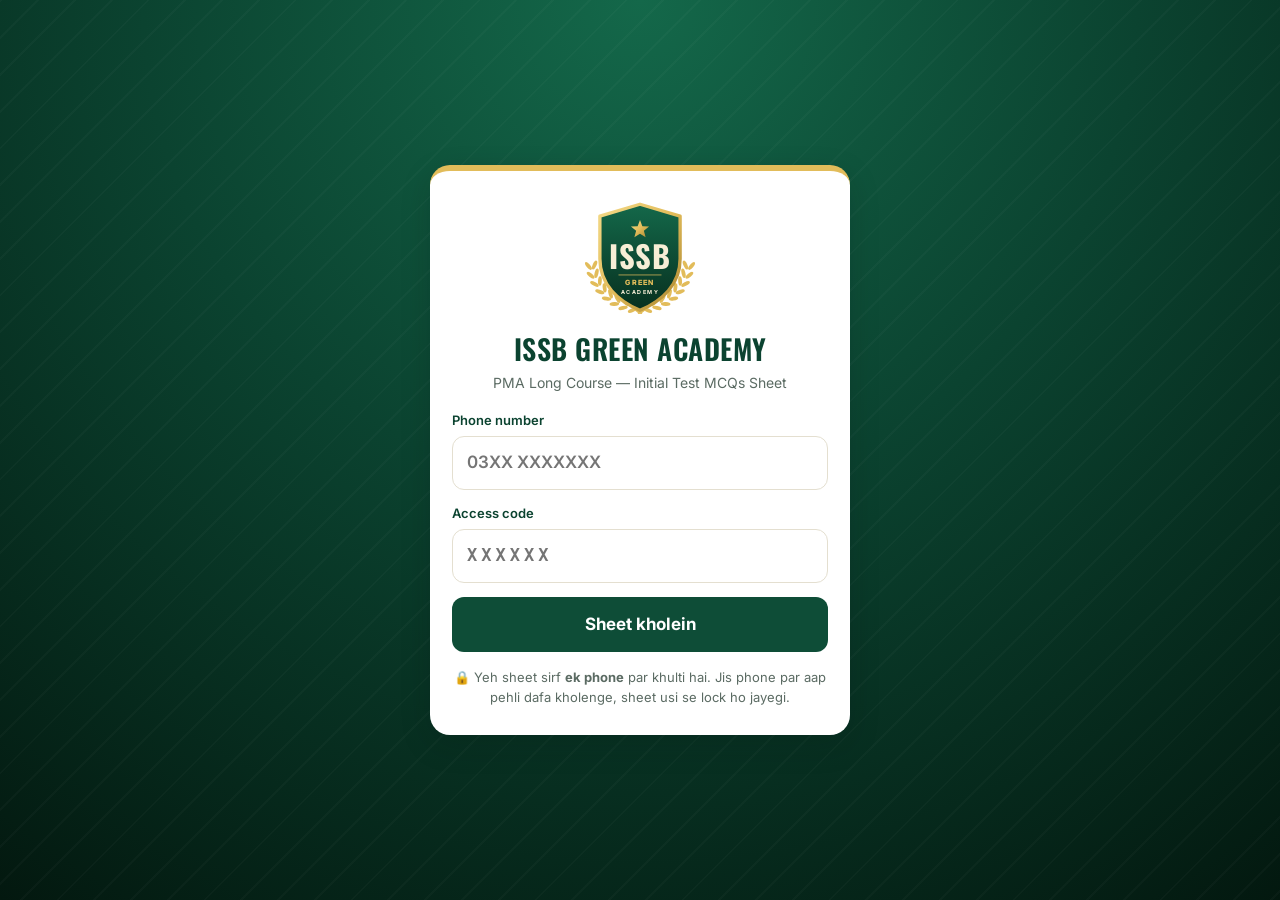
<file: site/index.html>
<!doctype html>
<html lang="en">
<head>
<meta charset="utf-8">
<meta name="viewport" content="width=device-width, initial-scale=1, viewport-fit=cover">
<meta name="robots" content="noindex, nofollow">
<meta name="theme-color" content="#0B4330">
<title>ISSB Green Academy — MCQs Sheet</title>
<link rel="icon" type="image/png" href="assets/favicon.png">
<link rel="apple-touch-icon" href="assets/favicon.png">
<link rel="preconnect" href="https://fonts.googleapis.com">
<link rel="preconnect" href="https://fonts.gstatic.com" crossorigin>
<link href="https://fonts.googleapis.com/css2?family=Inter:wght@400;500;600;700;800&family=Oswald:wght@500;600;700&display=swap" rel="stylesheet">
<link rel="stylesheet" href="assets/style.css">
</head>
<body>

<!-- Loading -->
<section id="screen-loading" class="brand-bg">
  <div>
    <div class="spinner" style="margin:0 auto"></div>
    <div class="loading-text">Sheet khul rahi hai…</div>
  </div>
</section>

<!-- Login -->
<section id="screen-login" class="brand-bg hidden">
  <div class="auth-card">
    <div class="brand-mark" id="login-emblem"></div>
    <h1 id="academy-name">ISSB Green Academy</h1>
    <p class="sub" id="sheet-subtitle">PMA Long Course — Initial Test MCQs Sheet</p>

    <div id="inapp-warning" class="notice warn hidden">
      Aap yeh link kisi app (Facebook/Instagram) ke andar khol rahe hain. Isay <b>Chrome</b> (Android) ya
      <b>Safari</b> (iPhone) mein kholein, kyunke sheet usi browser se lock hogi jahan aap pehli dafa kholenge.
      <div class="btn-row" style="margin-top:10px"><button type="button" class="btn small gold" id="copy-link">Link copy karein</button></div>
    </div>

    <form id="login-form" autocomplete="on" novalidate>
      <label>Phone number
        <input id="phone" type="tel" inputmode="tel" placeholder="03XX XXXXXXX" autocomplete="tel" required>
      </label>
      <label>Access code
        <input id="code" class="code-input" type="text" placeholder="XXXXXX" maxlength="8" autocomplete="off" autocapitalize="characters" spellcheck="false" required>
      </label>
      <button type="submit" class="btn primary block" id="login-btn">Sheet kholein</button>
      <div id="login-error" class="notice error hidden" role="alert"></div>
    </form>

    <p class="fine">🔒 Yeh sheet sirf <b>ek phone</b> par khulti hai. Jis phone par aap pehli dafa kholenge, sheet usi se lock ho jayegi.</p>
    <a class="help-link" id="help-link" target="_blank" rel="noopener">Madad chahiye? WhatsApp karein</a>
  </div>
</section>

<!-- Error -->
<section id="screen-error" class="brand-bg hidden">
  <div class="auth-card">
    <div class="brand-mark" id="error-emblem"></div>
    <p id="error-text" class="notice error"></p>
    <div class="btn-row" style="justify-content:center;margin-top:14px">
      <button class="btn primary" id="retry-btn">Dobara koshish karein</button>
    </div>
  </div>
</section>

<!-- Sheet -->
<section id="screen-sheet" class="viewer-sheet hidden">
  <header class="topbar">
    <div class="brand">
      <span id="top-emblem"></span>
      <div class="brand-text">
        <div class="brand-name">ISSB Green Academy</div>
        <div class="who" id="who"></div>
      </div>
    </div>
    <button class="btn ghost hidden" id="practice-btn" type="button">Practice</button>
    <button class="btn ghost" id="toc-btn" type="button" aria-label="Sections">☰</button>
  </header>
  <div class="scorebar hidden" id="scorebar"></div>
  <main id="sheet" class="sheet"></main>
  <div class="sheet-footer" id="sheet-footer"></div>
  <button class="to-top" id="to-top" type="button" aria-label="Upar jayen">↑</button>
  <div id="toc" class="toc hidden"><div class="toc-panel" id="toc-panel"></div></div>
  <div id="watermark" class="watermark"></div>
  <div id="shield" class="shield hidden">🔒 Sheet chhupa di gayi hai.<br>Wapas aane par nazar aayegi.</div>
</section>

<script src="config.js"></script>
<script src="assets/vendor/purify.min.js"></script>
<script src="assets/common.js"></script>
<script src="assets/viewer.js"></script>
</body>
</html>
</file>
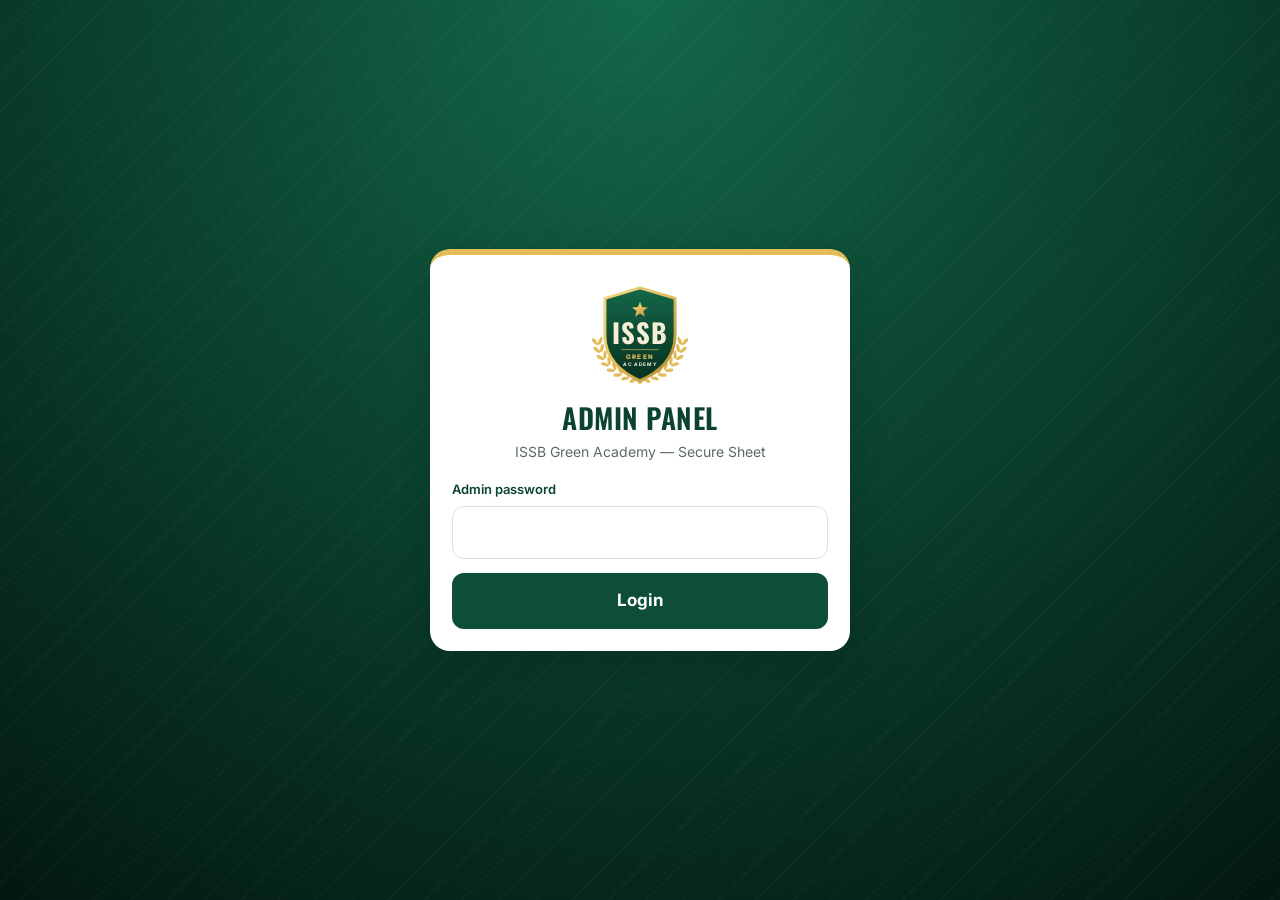
<file: site/admin.html>
<!doctype html>
<html lang="en">
<head>
<meta charset="utf-8">
<meta name="viewport" content="width=device-width, initial-scale=1, viewport-fit=cover">
<meta name="robots" content="noindex, nofollow">
<meta name="theme-color" content="#0B4330">
<title>Admin — ISSB Green Academy</title>
<link rel="icon" type="image/png" href="assets/favicon.png">
<link rel="preconnect" href="https://fonts.googleapis.com">
<link rel="preconnect" href="https://fonts.gstatic.com" crossorigin>
<link href="https://fonts.googleapis.com/css2?family=Inter:wght@400;500;600;700;800&family=Oswald:wght@500;600;700&display=swap" rel="stylesheet">
<link rel="stylesheet" href="assets/style.css">
</head>
<body>

<!-- Admin login -->
<section id="screen-login" class="brand-bg">
  <div class="auth-card">
    <div class="brand-mark" id="login-emblem"></div>
    <h1>Admin Panel</h1>
    <p class="sub">ISSB Green Academy — Secure Sheet</p>
    <form id="login-form">
      <label>Admin password
        <input id="admin-pass" type="password" autocomplete="current-password" required>
      </label>
      <button class="btn primary block" id="login-btn" type="submit">Login</button>
      <div id="login-error" class="notice error hidden" role="alert"></div>
    </form>
  </div>
</section>

<!-- Dashboard -->
<section id="screen-admin" class="hidden">
  <header class="admin-top">
    <span id="top-emblem"></span>
    <div class="title">Admin Panel</div>
    <a class="btn ghost small" href="./" target="_blank" rel="noopener">Student page ↗</a>
    <button class="btn ghost small" id="logout-btn" type="button">Logout</button>
  </header>

  <div class="admin-wrap">
    <div id="doc-warning" class="notice warn hidden">Abhi tak koi sheet upload nahi hui. Neeche "Sheet upload" se Word ya HTML file upload karein.</div>

    <div class="stats-row">
      <div class="stat"><div class="n" id="st-total">0</div><div class="l">Kul buyers</div></div>
      <div class="stat"><div class="n" id="st-opened">0</div><div class="l">Sheet khol chuke</div></div>
      <div class="stat alert"><div class="n" id="st-attempts">0</div><div class="l">Doosre phone ki koshishein</div></div>
      <div class="stat"><div class="n" id="st-blocked">0</div><div class="l">Blocked</div></div>
    </div>

    <div class="grid-2">
      <!-- Add buyer -->
      <div class="card">
        <h2>➕ Naya buyer add karein</h2>
        <p class="hint">Payment check karne ke baad yahan buyer add karein. Code khud ban jayega, phir WhatsApp par bhej dein.</p>
        <form id="add-form">
          <div class="form-row">
            <label>Naam<input id="add-name" type="text" placeholder="Ali Khan" required></label>
            <label>Phone (WhatsApp)<input id="add-phone" type="tel" placeholder="03XX XXXXXXX" required></label>
          </div>
          <label>Note (optional)<input id="add-note" type="text" placeholder="JazzCash Rs 499, TID 12345"></label>
          <button class="btn primary" type="submit" id="add-btn">Buyer add karein</button>
        </form>
        <div id="add-result"></div>
      </div>

      <!-- Upload sheet -->
      <div class="card">
        <h2>📄 Sheet upload</h2>
        <p class="hint" id="doc-info">Word (.docx) ya HTML file upload karein. Nayi file purani ko replace kar degi.</p>
        <label>Sheet ka naam<input id="doc-title" type="text" placeholder="PMA Initial Test MCQs Sheet"></label>
        <label>File (.docx / .html)<input id="doc-file" type="file" accept=".docx,.html,.htm"></label>
        <div id="doc-status" class="hint"></div>
        <div class="btn-row">
          <button class="btn gold" id="doc-publish" type="button" disabled>Publish karein</button>
        </div>
        <div id="doc-preview" class="preview hidden"><div class="sheet" id="doc-preview-inner"></div></div>
      </div>
    </div>

    <!-- Buyers -->
    <div class="card">
      <h2>👥 Buyers</h2>
      <div class="toolbar">
        <input id="search" type="search" placeholder="Naam, phone ya code se dhoondein">
        <button class="btn ghost small" id="refresh-btn" type="button">↻ Refresh</button>
      </div>
      <div id="buyers"></div>
    </div>

    <!-- Activity -->
    <div class="card">
      <h2>🕒 Activity</h2>
      <p class="hint">Laal entries ka matlab: kisi ne code doosre phone par kholne ki koshish ki (yani share kiya).</p>
      <div id="events" class="events"></div>
    </div>
  </div>
</section>

<script src="config.js"></script>
<script src="assets/vendor/purify.min.js"></script>
<script src="assets/common.js"></script>
<script src="assets/admin.js"></script>
</body>
</html>
</file>
<file: site/assets/style.css>
:root {
  --green-950: #03180F;
  --green-900: #052417;
  --green-800: #0B4330;
  --green-700: #0E4D37;
  --green-600: #14684A;
  --green-100: #E3F1EA;
  --gold: #E2BC5A;
  --gold-dark: #A8842E;
  --gold-soft: #F6EBC9;
  --cream: #F7EED6;
  --paper: #FBF8F0;
  --ink: #1C2A23;
  --muted: #5B6B63;
  --line: #E4DFD0;
  --red: #C8372D;
  --red-soft: #FBE7E4;
  --ok: #1E8A55;
  --ok-soft: #E2F4EA;
  --radius: 14px;
  --shadow: 0 10px 30px rgba(3, 24, 15, 0.18);
  --font: "Inter", -apple-system, BlinkMacSystemFont, "Segoe UI", Roboto, sans-serif;
  --font-display: "Oswald", "DIN Condensed", Impact, sans-serif;
}

* { box-sizing: border-box; }
html, body { margin: 0; padding: 0; }
body {
  font-family: var(--font);
  color: var(--ink);
  background: var(--paper);
  -webkit-text-size-adjust: 100%;
  line-height: 1.5;
}
.hidden { display: none !important; }
button, input, select { font: inherit; }

/* ---------- Dark branded background (login screens) ---------- */
.brand-bg {
  min-height: 100vh;
  min-height: 100dvh;
  display: flex;
  align-items: center;
  justify-content: center;
  padding: 24px 16px;
  background:
    repeating-linear-gradient(135deg, rgba(255,255,255,0.025) 0 2px, transparent 2px 26px),
    radial-gradient(circle at 50% 0%, var(--green-600) 0%, var(--green-800) 45%, var(--green-950) 100%);
}

.auth-card {
  width: 100%;
  max-width: 420px;
  background: #fff;
  border-radius: 20px;
  box-shadow: var(--shadow);
  padding: 28px 22px 22px;
  text-align: center;
  border-top: 6px solid var(--gold);
}
.brand-mark { display: flex; justify-content: center; margin-bottom: 6px; }
.auth-card h1 {
  font-family: var(--font-display);
  font-weight: 600;
  letter-spacing: 0.5px;
  font-size: 28px;
  margin: 4px 0 2px;
  color: var(--green-800);
  text-transform: uppercase;
}
.auth-card .sub { margin: 0 0 18px; color: var(--muted); font-size: 14px; }

form { text-align: left; }
label { display: block; font-size: 13px; font-weight: 600; color: var(--green-800); margin: 0 0 14px; }
input[type="text"], input[type="tel"], input[type="password"], input[type="search"], textarea {
  display: block;
  width: 100%;
  margin-top: 6px;
  padding: 13px 14px;
  border: 1.5px solid var(--line);
  border-radius: 12px;
  font-size: 17px;
  color: var(--ink);
  background: #fff;
  outline: none;
  transition: border-color .15s, box-shadow .15s;
}
input:focus, textarea:focus { border-color: var(--green-600); box-shadow: 0 0 0 3px rgba(20,104,74,.15); }
input.code-input { letter-spacing: 4px; text-transform: uppercase; font-weight: 700; font-family: ui-monospace, Menlo, Consolas, monospace; }

.btn {
  display: inline-flex;
  align-items: center;
  justify-content: center;
  gap: 8px;
  border: 0;
  border-radius: 12px;
  padding: 12px 18px;
  font-weight: 700;
  font-size: 15px;
  cursor: pointer;
  text-decoration: none;
  transition: transform .05s, filter .15s, background .15s;
  -webkit-tap-highlight-color: transparent;
}
.btn:active { transform: translateY(1px); }
.btn:disabled { opacity: .6; cursor: default; }
.btn.primary { background: var(--green-700); color: #fff; }
.btn.primary:hover { filter: brightness(1.1); }
.btn.gold { background: var(--gold); color: var(--green-900); }
.btn.whatsapp { background: #25D366; color: #06301F; }
.btn.ghost { background: transparent; color: var(--green-800); border: 1.5px solid var(--line); }
.btn.danger { background: var(--red-soft); color: var(--red); }
.btn.small { padding: 8px 12px; font-size: 13px; border-radius: 10px; }
.btn.block { width: 100%; padding: 15px; font-size: 17px; }

.notice { border-radius: 12px; padding: 12px 14px; font-size: 14px; margin: 12px 0 0; text-align: left; }
.notice.error { background: var(--red-soft); color: #8E2119; }
.notice.warn { background: var(--gold-soft); color: #6B5214; }
.notice.ok { background: var(--ok-soft); color: #145C38; }
.fine { font-size: 13px; color: var(--muted); margin: 16px 0 6px; }
.help-link { display: inline-block; margin-top: 6px; color: var(--green-700); font-weight: 600; font-size: 14px; }

.spinner {
  width: 42px; height: 42px; border-radius: 50%;
  border: 4px solid rgba(255,255,255,.2); border-top-color: var(--gold);
  animation: spin .8s linear infinite;
}
@keyframes spin { to { transform: rotate(360deg); } }
.loading-text { color: var(--cream); margin-top: 14px; font-size: 14px; text-align: center; }

/* ---------- Sheet viewer ---------- */
.viewer-sheet { min-height: 100vh; }
.topbar {
  position: sticky; top: 0; z-index: 40;
  display: flex; align-items: center; gap: 10px;
  padding: 10px 14px;
  background: var(--green-800);
  color: var(--cream);
  box-shadow: 0 2px 12px rgba(0,0,0,.18);
}
.topbar .brand { display: flex; align-items: center; gap: 8px; min-width: 0; flex: 1; }
.topbar .brand-text { min-width: 0; }
.topbar .brand-name { font-family: var(--font-display); font-size: 15px; letter-spacing: .5px; text-transform: uppercase; line-height: 1.1; white-space: nowrap; }
.topbar .who { font-size: 12px; color: var(--gold); white-space: nowrap; overflow: hidden; text-overflow: ellipsis; }
.topbar .btn { padding: 8px 10px; font-size: 13px; border-radius: 10px; flex: none; }
@media (max-width: 420px) { .topbar .brand-name { font-size: 13.5px; } .topbar { gap: 7px; padding: 10px 10px; } }
.topbar .btn.ghost { color: var(--cream); border-color: rgba(247,238,214,.3); }
.topbar .btn.on { background: var(--gold); color: var(--green-900); border-color: var(--gold); }

.scorebar {
  position: sticky; top: 56px; z-index: 39;
  background: var(--gold-soft); color: #5A4511;
  text-align: center; font-size: 14px; font-weight: 600; padding: 8px 12px;
  border-bottom: 1px solid #EAD9A6;
}

.toc {
  position: fixed; inset: 0; z-index: 60;
  background: rgba(3,24,15,.55);
  display: flex; justify-content: flex-end;
}
.toc-panel {
  width: min(340px, 86vw); height: 100%; overflow-y: auto;
  background: #fff; padding: 18px 16px 30px;
  box-shadow: -10px 0 30px rgba(0,0,0,.25);
}
.toc-panel h3 { margin: 0 0 12px; font-family: var(--font-display); text-transform: uppercase; color: var(--green-800); letter-spacing: .5px; }
.toc-panel a {
  display: block; padding: 11px 12px; border-radius: 10px; margin-bottom: 4px;
  color: var(--ink); text-decoration: none; font-weight: 600; font-size: 15px;
  background: var(--paper);
}
.toc-panel a.sub { font-weight: 500; font-size: 14px; margin-left: 14px; background: transparent; padding: 7px 12px; color: var(--muted); }

.sheet {
  max-width: 820px; margin: 0 auto; padding: 18px 16px 90px;
  font-size: 16.5px;
  -webkit-user-select: none; user-select: none;
  -webkit-touch-callout: none;
}
.sheet img, .sheet svg { max-width: 100%; height: auto; -webkit-user-drag: none; pointer-events: none; }
.sheet h1 { font-family: var(--font-display); color: var(--green-800); text-transform: uppercase; font-size: 28px; line-height: 1.15; }
.sheet h2 {
  font-family: var(--font-display); font-weight: 600; text-transform: uppercase; letter-spacing: .4px;
  color: #fff; background: var(--green-700);
  padding: 12px 16px; border-radius: 12px; margin: 34px 0 10px; font-size: 21px;
  border-left: 6px solid var(--gold);
  scroll-margin-top: 70px;
}
.sheet h3 {
  color: var(--green-800); font-size: 17px; margin: 24px 0 8px; padding-bottom: 6px;
  border-bottom: 2px solid var(--gold-soft);
  scroll-margin-top: 70px;
}
.sheet table { border-collapse: collapse; width: 100%; margin: 10px 0; font-size: 15px; }
.sheet td, .sheet th { border: 1px solid var(--line); padding: 6px 8px; }
.sheet .sec-note { background: var(--gold-soft); color: #5A4511; border-radius: 10px; padding: 10px 12px; font-size: 14px; }
.sheet .sheet-cover {
  text-align: center; background: var(--green-800); color: var(--cream); border-radius: 18px; padding: 26px 18px;
  border-bottom: 6px solid var(--gold);
}
.sheet .sheet-cover h1 { color: #fff; margin: 6px 0; }
.sheet .sheet-cover .kicker { color: var(--gold); font-weight: 700; letter-spacing: 3px; font-size: 13px; text-transform: uppercase; }
.sheet .sheet-cover p { margin: 6px 0; font-size: 14px; opacity: .9; }
.sheet .stats { display: flex; flex-wrap: wrap; justify-content: center; gap: 8px; margin-top: 14px; }
.sheet .stats span { background: rgba(255,255,255,.1); border: 1px solid rgba(226,188,90,.4); border-radius: 999px; padding: 5px 12px; font-size: 13px; }

/* MCQ blocks (sheet ka format) */
.mcq {
  background: #fff; border: 1px solid var(--line); border-radius: 14px;
  padding: 14px 14px 12px; margin: 10px 0; break-inside: avoid;
}
.mcq .q { font-weight: 600; margin-bottom: 8px; }
.mcq .qn {
  display: inline-flex; align-items: center; justify-content: center;
  min-width: 28px; height: 24px; padding: 0 6px; margin-right: 6px; border-radius: 7px;
  background: var(--green-100); color: var(--green-800); font-size: 13px; font-weight: 700;
}
.mcq .figs { display: flex; flex-wrap: wrap; gap: 8px; align-items: center; margin: 6px 0 4px; }
.mcq .figs .fig { border: 1px solid var(--line); border-radius: 8px; background: #fff; padding: 2px; }
.mcq .figs .qmark { font-size: 28px; font-weight: 700; color: var(--green-700); width: 56px; text-align: center; }
.mcq .figs .sep { font-weight: 700; color: var(--muted); padding: 0 2px; }
ol.opts { list-style: none; margin: 0; padding: 0; display: grid; grid-template-columns: 1fr 1fr; gap: 6px; counter-reset: opt; }
ol.opts li {
  counter-increment: opt; position: relative;
  padding: 8px 10px 8px 36px; border-radius: 10px; background: var(--paper); border: 1px solid transparent;
  font-size: 15.5px; min-height: 38px; display: flex; align-items: center;
}
ol.opts li::before {
  content: counter(opt, upper-alpha);
  position: absolute; left: 9px; top: 50%; transform: translateY(-50%);
  width: 20px; height: 20px; border-radius: 50%; background: #fff; border: 1px solid var(--line);
  font-size: 11.5px; font-weight: 700; display: flex; align-items: center; justify-content: center; color: var(--muted);
}
ol.opts li.correct { background: var(--ok-soft); border-color: #A9DABF; font-weight: 600; color: #145C38; }
ol.opts li.correct::before { content: "✓"; background: var(--ok); border-color: var(--ok); color: #fff; }
ol.opts.figopts li { justify-content: center; padding-left: 36px; }
ol.opts.long { grid-template-columns: 1fr; }
ol.opts.figopts { grid-template-columns: repeat(4, 1fr); }
ol.opts.figopts li { padding: 6px 6px 6px 32px; }
.mcq.nv .figs svg, .mcq.nv ol.figopts svg { width: 56px; height: 56px; }
.sheet ul.tips { padding-left: 20px; font-size: 15px; }
.sheet ul.tips li { margin: 6px 0; }
.sheet th { background: var(--green-100); color: var(--green-800); text-align: left; }
.mcq .ans { font-size: 14px; color: var(--muted); margin-top: 8px; padding-top: 8px; border-top: 1px dashed var(--line); }
.mcq .ans b { color: var(--green-700); }
@media (max-width: 480px) {
  ol.opts { grid-template-columns: 1fr; }
  ol.opts.figopts { grid-template-columns: 1fr 1fr; }
  .mcq.nv .figs svg { width: 48px; height: 48px; }
  .mcq.nv .figs .qmark { width: 40px; }
}

/* Practice mode: jawab chhupa do, tap karke check karo */
.sheet.practice ol.opts li { cursor: pointer; }
.sheet.practice ol.opts li.correct { background: var(--paper); border-color: transparent; font-weight: inherit; color: inherit; }
.sheet.practice ol.opts li.correct::before { content: counter(opt, upper-alpha); background: #fff; border-color: var(--line); color: var(--muted); }
.sheet.practice .mcq .ans { display: none; }
.sheet.practice .mcq.answered .ans { display: block; }
.sheet.practice .mcq.answered li.correct { background: var(--ok-soft); border-color: #A9DABF; font-weight: 600; color: #145C38; }
.sheet.practice .mcq.answered li.correct::before { content: "✓"; background: var(--ok); border-color: var(--ok); color: #fff; }
.sheet.practice .mcq.answered li.picked-wrong { background: var(--red-soft); border-color: #F0B7B0; color: #8E2119; }
.sheet.practice .mcq.answered li.picked-wrong::before { content: "✗"; background: var(--red); border-color: var(--red); color: #fff; }

.watermark {
  position: fixed; inset: 0; z-index: 30; pointer-events: none;
  background-repeat: repeat;
}
.shield {
  position: fixed; inset: 0; z-index: 70;
  background: rgba(5,36,23,.96); color: var(--cream);
  display: flex; align-items: center; justify-content: center; text-align: center; padding: 24px;
  font-weight: 600;
}
.to-top {
  position: fixed; right: 16px; bottom: 18px; z-index: 45;
  width: 46px; height: 46px; border-radius: 50%;
  background: var(--green-700); color: #fff; border: 2px solid var(--gold);
  font-size: 20px; cursor: pointer; box-shadow: var(--shadow);
}
.sheet-footer { text-align: center; color: var(--muted); font-size: 13px; margin-top: 30px; }

@media print {
  body * { display: none !important; }
  body::after { content: "Print ki ijazat nahi hai."; display: block !important; padding: 40px; }
}

/* ---------- Admin ---------- */
.admin-wrap { max-width: 1100px; margin: 0 auto; padding: 16px 16px 60px; }
.admin-top {
  position: sticky; top: 0; z-index: 20;
  background: var(--green-800); color: var(--cream);
  display: flex; align-items: center; gap: 12px; padding: 10px 16px;
}
.admin-top .title { font-family: var(--font-display); text-transform: uppercase; letter-spacing: .5px; font-size: 19px; flex: 1; }
.admin-top .btn.ghost { color: var(--cream); border-color: rgba(247,238,214,.3); }
.stats-row { display: grid; grid-template-columns: repeat(4, 1fr); gap: 10px; margin: 16px 0; }
.stat { background: #fff; border: 1px solid var(--line); border-radius: var(--radius); padding: 14px; }
.stat .n { font-family: var(--font-display); font-size: 30px; color: var(--green-800); line-height: 1; }
.stat .l { font-size: 12.5px; color: var(--muted); margin-top: 6px; }
.stat.alert .n { color: var(--red); }
@media (max-width: 700px) { .stats-row { grid-template-columns: 1fr 1fr; } }

.card { background: #fff; border: 1px solid var(--line); border-radius: var(--radius); padding: 18px; margin-bottom: 16px; }
.card > h2 { margin: 0 0 4px; font-size: 18px; color: var(--green-800); }
.card .hint { margin: 0 0 14px; color: var(--muted); font-size: 13.5px; }
.grid-2 { display: grid; grid-template-columns: 1fr 1fr; gap: 16px; }
@media (max-width: 860px) { .grid-2 { grid-template-columns: 1fr; } }
.form-row { display: grid; grid-template-columns: 1fr 1fr; gap: 10px; }
@media (max-width: 520px) { .form-row { grid-template-columns: 1fr; } }
.card label { margin-bottom: 10px; }
.card input { font-size: 15px; padding: 11px 12px; }

.result-box { background: var(--paper); border: 1px dashed var(--gold-dark); border-radius: 12px; padding: 14px; margin-top: 12px; }
.result-box .code-big { font-family: ui-monospace, Menlo, Consolas, monospace; font-size: 30px; font-weight: 800; letter-spacing: 6px; color: var(--green-800); }
.result-box pre { white-space: pre-wrap; font-family: var(--font); font-size: 13.5px; background: #fff; border-radius: 10px; padding: 10px; border: 1px solid var(--line); margin: 10px 0; }
.btn-row { display: flex; flex-wrap: wrap; gap: 8px; }

.toolbar { display: flex; gap: 10px; align-items: center; margin-bottom: 10px; flex-wrap: wrap; }
.toolbar input { flex: 1; min-width: 180px; margin: 0; }
.chip { display: inline-block; font-size: 11.5px; font-weight: 700; padding: 3px 8px; border-radius: 999px; background: var(--paper); color: var(--muted); border: 1px solid var(--line); white-space: nowrap; }
.chip.ok { background: var(--ok-soft); color: #145C38; border-color: #BFE3CF; }
.chip.bad { background: var(--red-soft); color: #8E2119; border-color: #F0C2BC; }
.chip.warn { background: var(--gold-soft); color: #6B5214; border-color: #EAD9A6; }

.buyer {
  display: grid; grid-template-columns: 1.3fr 1fr auto; gap: 10px; align-items: center;
  padding: 12px; border: 1px solid var(--line); border-radius: 12px; margin-bottom: 8px;
}
.buyer.flagged { border-color: #F0B7B0; background: #FFF8F7; }
.buyer .name { font-weight: 700; }
.buyer .meta { font-size: 12.5px; color: var(--muted); }
.buyer .code { font-family: ui-monospace, Menlo, Consolas, monospace; font-weight: 700; letter-spacing: 2px; color: var(--green-800); }
.buyer .chips { display: flex; flex-wrap: wrap; gap: 5px; margin-top: 5px; }
.buyer .actions { display: flex; flex-wrap: wrap; gap: 6px; justify-content: flex-end; }
@media (max-width: 760px) {
  .buyer { grid-template-columns: 1fr; }
  .buyer .actions { justify-content: flex-start; }
}
.empty { text-align: center; color: var(--muted); padding: 24px; font-size: 14px; }

.preview {
  max-height: 420px; overflow: auto; border: 1px solid var(--line); border-radius: 12px; background: var(--paper);
  padding: 4px 12px; margin-top: 12px;
}
.preview .sheet { padding: 8px 0 20px; font-size: 14.5px; }
.events { max-height: 380px; overflow: auto; }
.event { display: flex; gap: 10px; padding: 8px 4px; border-bottom: 1px solid var(--line); font-size: 13.5px; }
.event .t { color: var(--muted); white-space: nowrap; min-width: 92px; }
.event.alert { color: #8E2119; font-weight: 600; }
.toast {
  position: fixed; left: 50%; bottom: 22px; transform: translateX(-50%); z-index: 99;
  background: var(--green-900); color: #fff; padding: 11px 18px; border-radius: 12px; font-size: 14px; font-weight: 600;
  box-shadow: var(--shadow); max-width: calc(100vw - 32px);
}
</file>
